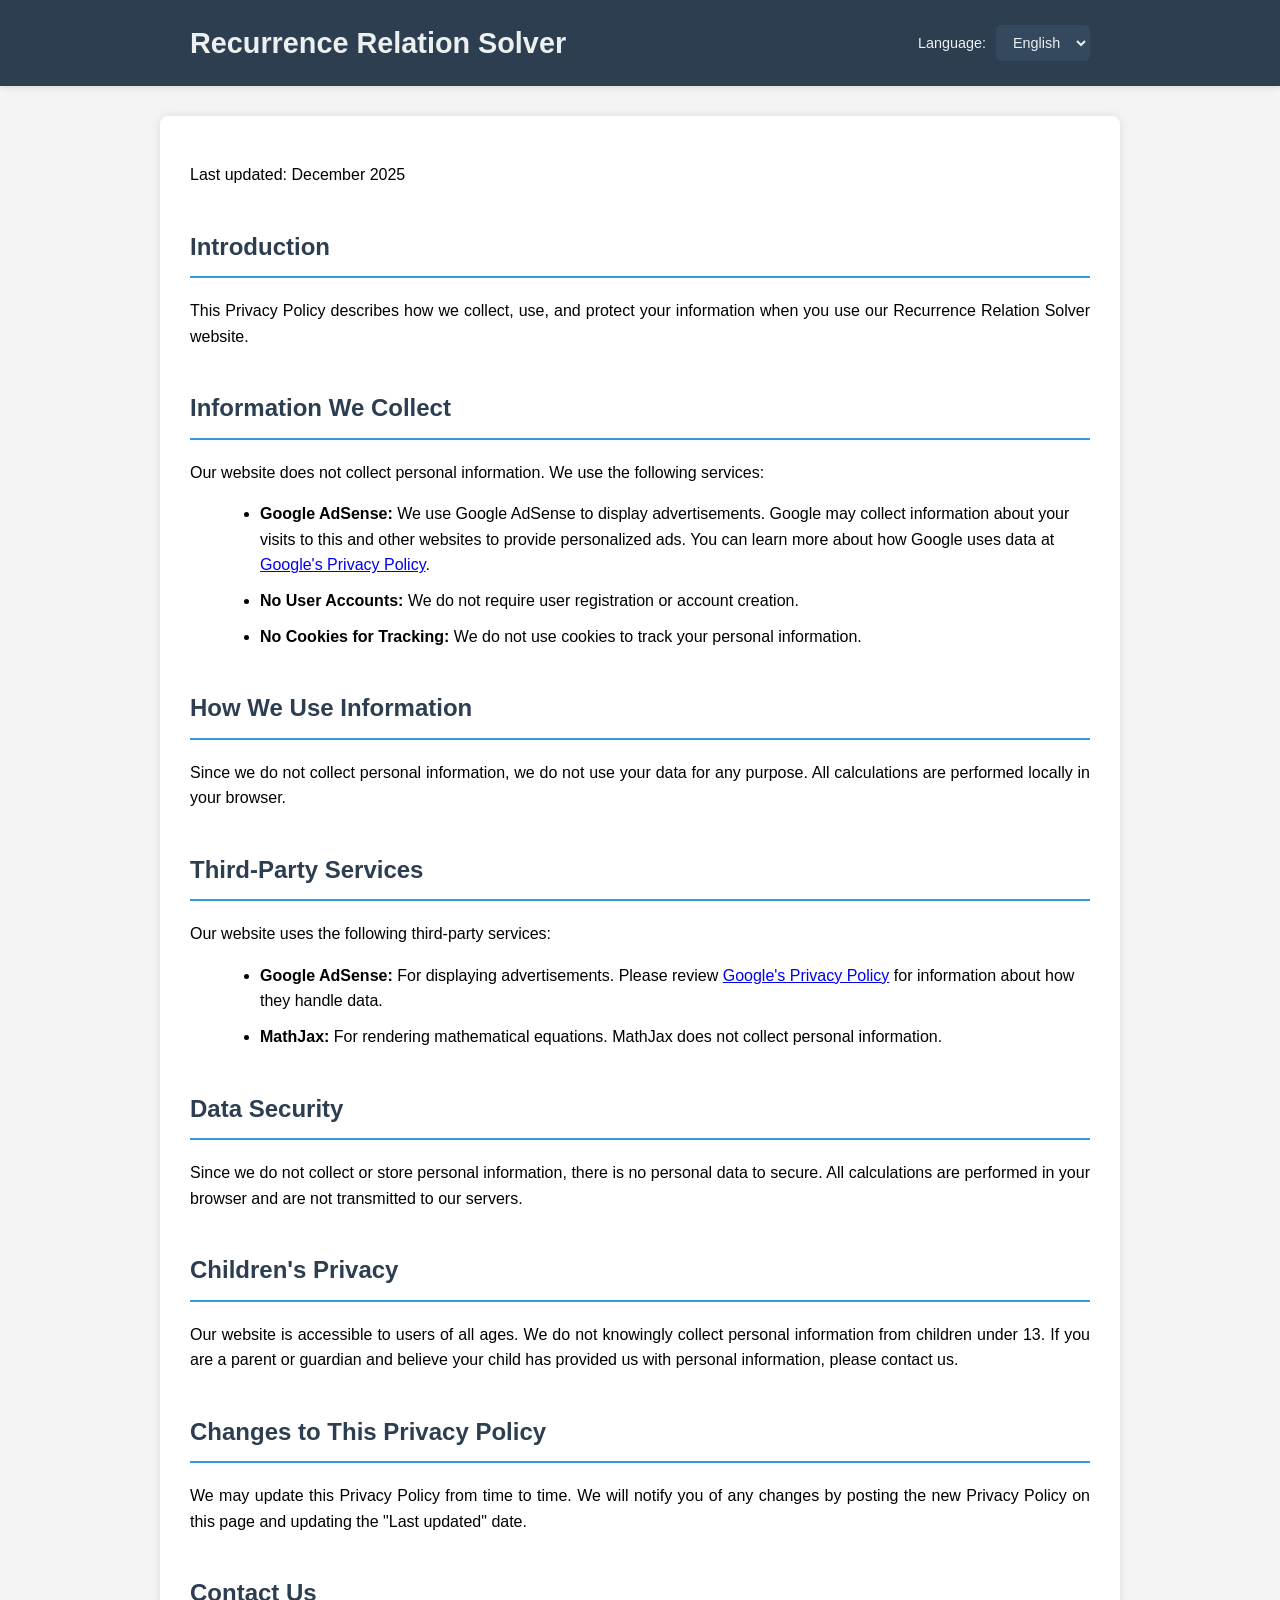
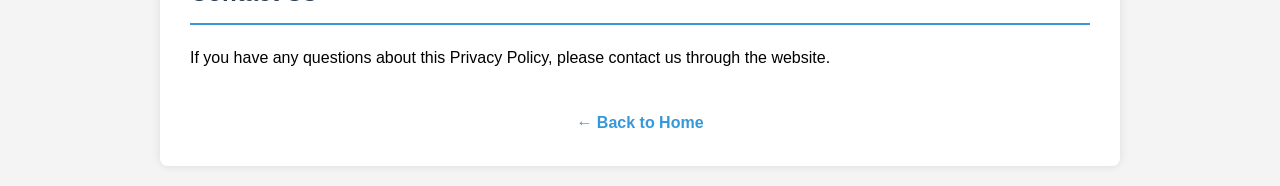
<file: privacy.html>
<!DOCTYPE html>
<html lang="en">

<head>
    <meta charset="UTF-8">
    <meta name="viewport" content="width=device-width, initial-scale=1.0">
    <meta name="description" content="Privacy Policy for Recurrence Relation Solver">
    <title>Privacy Policy - Recurrence Relation Solver</title>
    <link rel="stylesheet" href="style.css">
</head>

<body>
    <header class="header">
        <div class="header-content">
            <div class="header-title">
                <a href="index.html" style="text-decoration: none; color: inherit;">
                    <h1 id="header-title">Recurrence Relation Solver</h1>
                </a>
            </div>
            <div class="header-language">
                <label for="language-select" id="language-label">Language:</label>
                <select name="" id="language-select">
                    <option value="en">English</option>
                    <option value="jp">日本語</option>
                </select>
            </div>
        </div>
    </header>
    <div class="container">
        <h1 id="privacy-title">Privacy Policy</h1>
        <p id="last-updated">Last updated: <span id="update-date">December 2025</span></p>
        
        <section class="content-section">
            <h2 id="intro-title">Introduction</h2>
            <div id="intro-content">
                <p>This Privacy Policy describes how we collect, use, and protect your information when you use our Recurrence Relation Solver website.</p>
            </div>
        </section>

        <section class="content-section">
            <h2 id="data-collection-title">Information We Collect</h2>
            <div id="data-collection-content">
                <p>Our website does not collect personal information. We use the following services:</p>
                <ul>
                    <li><strong>Google AdSense:</strong> We use Google AdSense to display advertisements. Google may collect information about your visits to this and other websites to provide personalized ads. You can learn more about how Google uses data at <a href="https://policies.google.com/privacy" target="_blank">Google's Privacy Policy</a>.</li>
                    <li><strong>No User Accounts:</strong> We do not require user registration or account creation.</li>
                    <li><strong>No Cookies for Tracking:</strong> We do not use cookies to track your personal information.</li>
                </ul>
            </div>
        </section>

        <section class="content-section">
            <h2 id="data-use-title">How We Use Information</h2>
            <div id="data-use-content">
                <p>Since we do not collect personal information, we do not use your data for any purpose. All calculations are performed locally in your browser.</p>
            </div>
        </section>

        <section class="content-section">
            <h2 id="third-party-title">Third-Party Services</h2>
            <div id="third-party-content">
                <p>Our website uses the following third-party services:</p>
                <ul>
                    <li><strong>Google AdSense:</strong> For displaying advertisements. Please review <a href="https://policies.google.com/privacy" target="_blank">Google's Privacy Policy</a> for information about how they handle data.</li>
                    <li><strong>MathJax:</strong> For rendering mathematical equations. MathJax does not collect personal information.</li>
                </ul>
            </div>
        </section>

        <section class="content-section">
            <h2 id="data-security-title">Data Security</h2>
            <div id="data-security-content">
                <p>Since we do not collect or store personal information, there is no personal data to secure. All calculations are performed in your browser and are not transmitted to our servers.</p>
            </div>
        </section>

        <section class="content-section">
            <h2 id="children-title">Children's Privacy</h2>
            <div id="children-content">
                <p>Our website is accessible to users of all ages. We do not knowingly collect personal information from children under 13. If you are a parent or guardian and believe your child has provided us with personal information, please contact us.</p>
            </div>
        </section>

        <section class="content-section">
            <h2 id="changes-title">Changes to This Privacy Policy</h2>
            <div id="changes-content">
                <p>We may update this Privacy Policy from time to time. We will notify you of any changes by posting the new Privacy Policy on this page and updating the "Last updated" date.</p>
            </div>
        </section>

        <section class="content-section">
            <h2 id="contact-title">Contact Us</h2>
            <div id="contact-content">
                <p>If you have any questions about this Privacy Policy, please contact us through the website.</p>
            </div>
        </section>

        <div class="back-link">
            <a href="index.html" id="back-link-text">← Back to Home</a>
        </div>
    </div>

    <script src="script.js"></script>
    <script>
        // Privacy policy specific translations
        const privacyTranslations = {
            en: {
                privacyTitle: "Privacy Policy",
                lastUpdated: "Last updated:",
                introTitle: "Introduction",
                introContent: "<p>This Privacy Policy describes how we collect, use, and protect your information when you use our Recurrence Relation Solver website.</p>",
                dataCollectionTitle: "Information We Collect",
                dataCollectionContent: `<p>Our website does not collect personal information. We use the following services:</p>
                <ul>
                    <li><strong>Google AdSense:</strong> We use Google AdSense to display advertisements. Google may collect information about your visits to this and other websites to provide personalized ads. You can learn more about how Google uses data at <a href="https://policies.google.com/privacy" target="_blank">Google's Privacy Policy</a>.</li>
                    <li><strong>No User Accounts:</strong> We do not require user registration or account creation.</li>
                    <li><strong>No Cookies for Tracking:</strong> We do not use cookies to track your personal information.</li>
                </ul>`,
                dataUseTitle: "How We Use Information",
                dataUseContent: "<p>Since we do not collect personal information, we do not use your data for any purpose. All calculations are performed locally in your browser.</p>",
                thirdPartyTitle: "Third-Party Services",
                thirdPartyContent: `<p>Our website uses the following third-party services:</p>
                <ul>
                    <li><strong>Google AdSense:</strong> For displaying advertisements. Please review <a href="https://policies.google.com/privacy" target="_blank">Google's Privacy Policy</a> for information about how they handle data.</li>
                    <li><strong>MathJax:</strong> For rendering mathematical equations. MathJax does not collect personal information.</li>
                </ul>`,
                dataSecurityTitle: "Data Security",
                dataSecurityContent: "<p>Since we do not collect or store personal information, there is no personal data to secure. All calculations are performed in your browser and are not transmitted to our servers.</p>",
                childrenTitle: "Children's Privacy",
                childrenContent: "<p>Our website is accessible to users of all ages. We do not knowingly collect personal information from children under 13. If you are a parent or guardian and believe your child has provided us with personal information, please contact us.</p>",
                changesTitle: "Changes to This Privacy Policy",
                changesContent: "<p>We may update this Privacy Policy from time to time. We will notify you of any changes by posting the new Privacy Policy on this page and updating the \"Last updated\" date.</p>",
                contactTitle: "Contact Us",
                contactContent: "<p>If you have any questions about this Privacy Policy, please contact us through the website.</p>",
                backLink: "← Back to Home",
                languageLabel: "Language:",
                headerTitle: "Recurrence Relation Solver"
            },
            jp: {
                privacyTitle: "プライバシーポリシー",
                lastUpdated: "最終更新日：",
                introTitle: "はじめに",
                introContent: "<p>このプライバシーポリシーは、漸化式計算機ウェブサイトを使用する際に、お客様の情報をどのように収集、使用、保護するかを説明しています。</p>",
                dataCollectionTitle: "収集する情報",
                dataCollectionContent: `<p>当サイトは個人情報を収集しません。以下のサービスを使用しています：</p>
                <ul>
                    <li><strong>Google AdSense:</strong> 広告を表示するためにGoogle AdSenseを使用しています。Googleは、パーソナライズされた広告を提供するために、このサイトおよび他のウェブサイトへの訪問に関する情報を収集する場合があります。Googleがデータをどのように使用するかについては、<a href="https://policies.google.com/privacy" target="_blank">Googleのプライバシーポリシー</a>をご覧ください。</li>
                    <li><strong>ユーザーアカウント不要:</strong> ユーザー登録やアカウント作成は不要です。</li>
                    <li><strong>追跡用Cookieなし:</strong> 個人情報を追跡するためにCookieを使用していません。</li>
                </ul>`,
                dataUseTitle: "情報の使用方法",
                dataUseContent: "<p>個人情報を収集していないため、お客様のデータをいかなる目的にも使用しません。すべての計算はお客様のブラウザでローカルに実行されます。</p>",
                thirdPartyTitle: "第三者サービス",
                thirdPartyContent: `<p>当サイトは以下の第三者サービスを使用しています：</p>
                <ul>
                    <li><strong>Google AdSense:</strong> 広告表示のため。データの取り扱いについては、<a href="https://policies.google.com/privacy" target="_blank">Googleのプライバシーポリシー</a>をご確認ください。</li>
                    <li><strong>MathJax:</strong> 数式のレンダリングのため。MathJaxは個人情報を収集しません。</li>
                </ul>`,
                dataSecurityTitle: "データセキュリティ",
                dataSecurityContent: "<p>個人情報を収集または保存していないため、保護する個人データはありません。すべての計算はお客様のブラウザで実行され、当社のサーバーに送信されることはありません。</p>",
                childrenTitle: "児童のプライバシー",
                childrenContent: "<p>当サイトは全年齢のユーザーが利用できます。13歳未満の児童から個人情報を故意に収集することはありません。保護者または後見人の方で、お子様が個人情報を提供したとお考えの場合は、お問い合わせください。</p>",
                changesTitle: "プライバシーポリシーの変更",
                changesContent: "<p>このプライバシーポリシーは随時更新される場合があります。変更がある場合は、このページに新しいプライバシーポリシーを掲載し、「最終更新日」を更新してお知らせします。</p>",
                contactTitle: "お問い合わせ",
                contactContent: "<p>このプライバシーポリシーに関するご質問がございましたら、ウェブサイトを通じてお問い合わせください。</p>",
                backLink: "← ホームに戻る",
                languageLabel: "言語:",
                headerTitle: "漸化式計算機"
            }
        };

        const langSelect = document.getElementById("language-select");
        
        // Load saved language preference
        function loadLanguagePreference() {
            const savedLanguage = localStorage.getItem('language-preference');
            if (savedLanguage && (savedLanguage === 'en' || savedLanguage === 'jp')) {
                langSelect.value = savedLanguage;
                setPrivacyLanguage(savedLanguage);
            } else {
                // Default to English if no preference saved
                setPrivacyLanguage('en');
            }
        }
        
        langSelect.addEventListener("change", (event) => {
            const selectedLanguage = event.target.value;
            // Save language preference to localStorage
            localStorage.setItem('language-preference', selectedLanguage);
            setPrivacyLanguage(selectedLanguage);
        });
        
        // Load language preference on page load
        document.addEventListener('DOMContentLoaded', function() {
            loadLanguagePreference();
        });

        function setPrivacyLanguage(language) {
            const t = privacyTranslations[language] || privacyTranslations.en;
            const headerTitle = document.getElementById("header-title");
            const languageLabel = document.getElementById("language-label");
            if (headerTitle) headerTitle.innerText = t.headerTitle;
            if (languageLabel) languageLabel.innerText = t.languageLabel;
            document.getElementById("privacy-title").innerText = t.privacyTitle;
            document.getElementById("intro-title").innerText = t.introTitle;
            document.getElementById("intro-content").innerHTML = t.introContent;
            document.getElementById("data-collection-title").innerText = t.dataCollectionTitle;
            document.getElementById("data-collection-content").innerHTML = t.dataCollectionContent;
            document.getElementById("data-use-title").innerText = t.dataUseTitle;
            document.getElementById("data-use-content").innerHTML = t.dataUseContent;
            document.getElementById("third-party-title").innerText = t.thirdPartyTitle;
            document.getElementById("third-party-content").innerHTML = t.thirdPartyContent;
            document.getElementById("data-security-title").innerText = t.dataSecurityTitle;
            document.getElementById("data-security-content").innerHTML = t.dataSecurityContent;
            document.getElementById("children-title").innerText = t.childrenTitle;
            document.getElementById("children-content").innerHTML = t.childrenContent;
            document.getElementById("changes-title").innerText = t.changesTitle;
            document.getElementById("changes-content").innerHTML = t.changesContent;
            document.getElementById("contact-title").innerText = t.contactTitle;
            document.getElementById("contact-content").innerHTML = t.contactContent;
            document.getElementById("back-link-text").innerText = t.backLink;
        }
    </script>
</body>

</html>
</file>
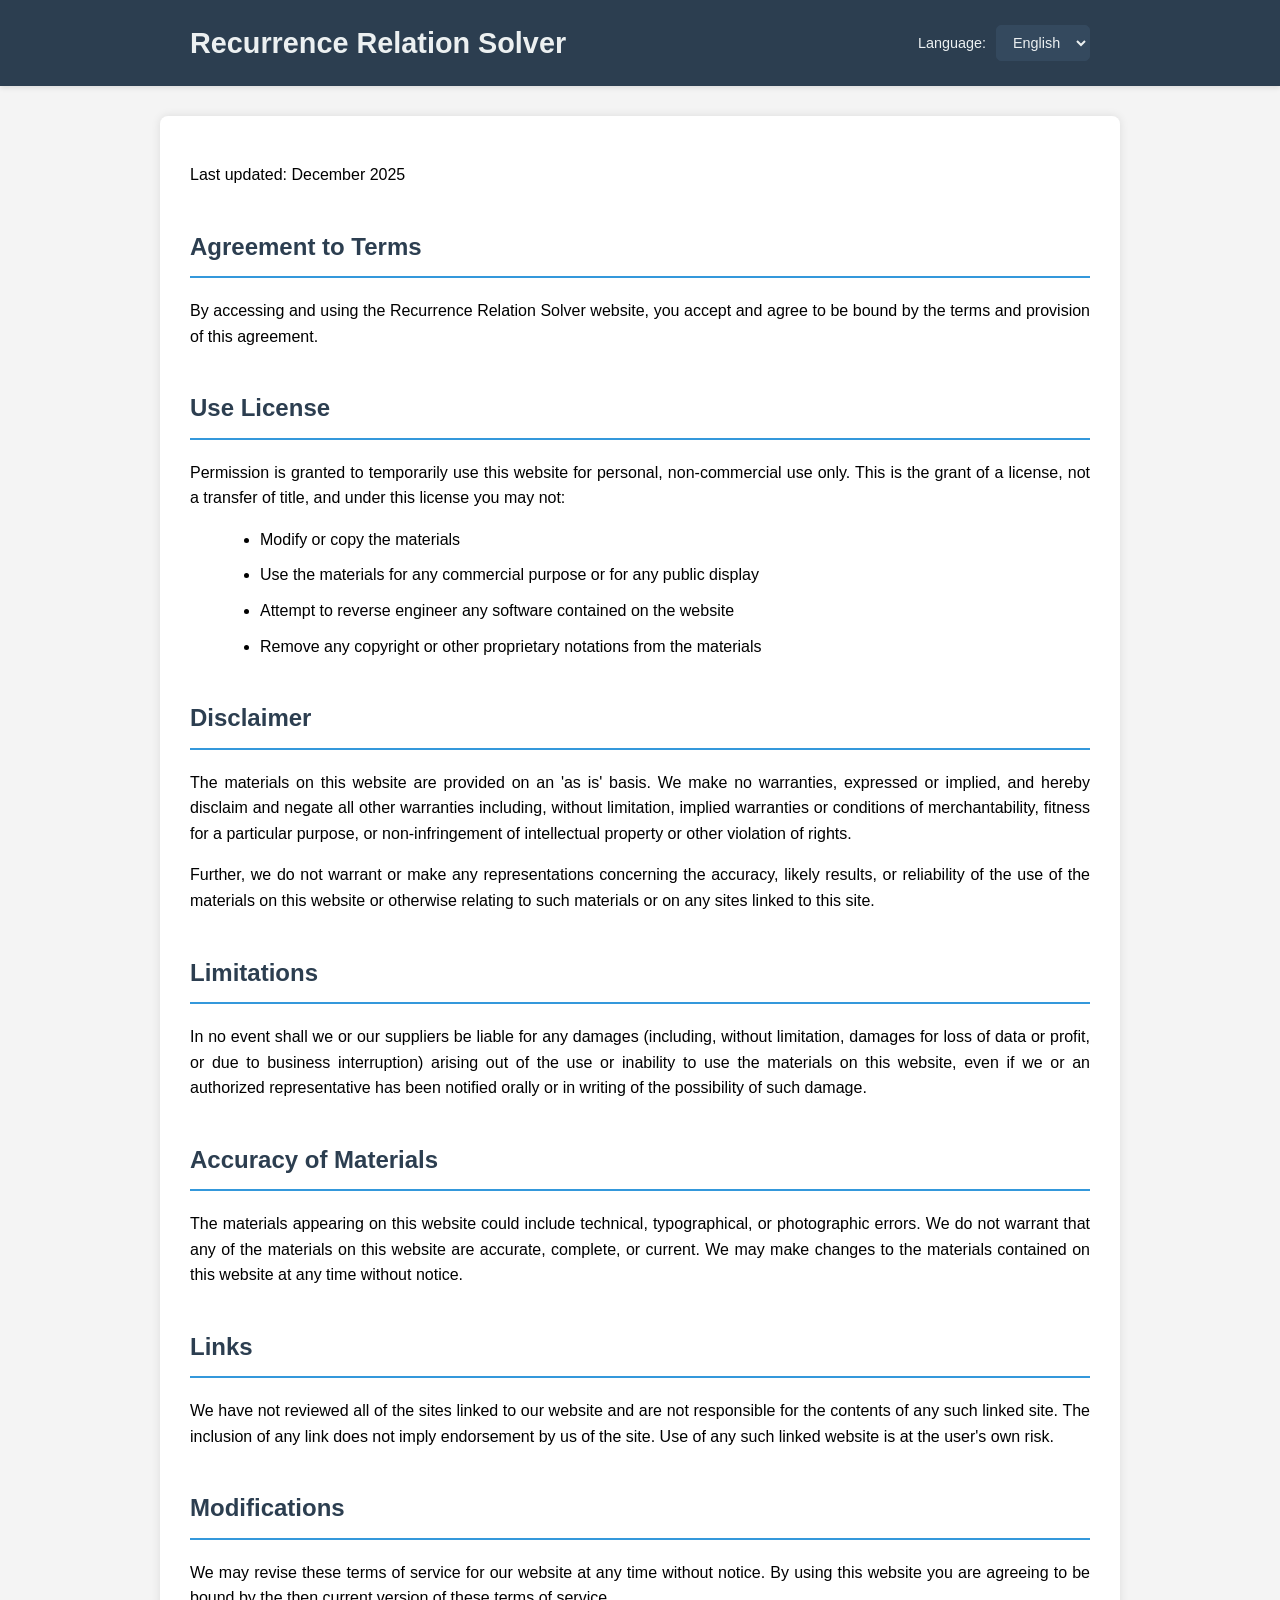
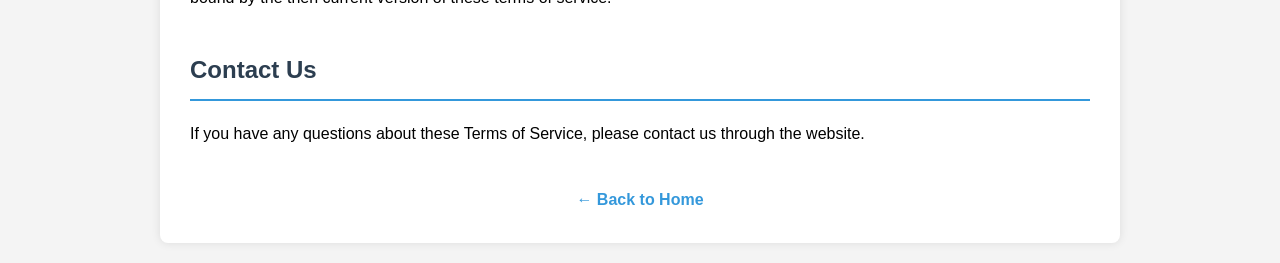
<file: terms.html>
<!DOCTYPE html>
<html lang="en">

<head>
    <meta charset="UTF-8">
    <meta name="viewport" content="width=device-width, initial-scale=1.0">
    <meta name="description" content="Terms of Service for Recurrence Relation Solver">
    <title>Terms of Service - Recurrence Relation Solver</title>
    <link rel="stylesheet" href="style.css">
</head>

<body>
    <header class="header">
        <div class="header-content">
            <div class="header-title">
                <a href="index.html" style="text-decoration: none; color: inherit;">
                    <h1 id="header-title">Recurrence Relation Solver</h1>
                </a>
            </div>
            <div class="header-language">
                <label for="language-select" id="language-label">Language:</label>
                <select name="" id="language-select">
                    <option value="en">English</option>
                    <option value="jp">日本語</option>
                </select>
            </div>
        </div>
    </header>
    <div class="container">
        <h1 id="terms-title">Terms of Service</h1>
        <p id="last-updated">Last updated: <span id="update-date">December 2025</span></p>
        
        <section class="content-section">
            <h2 id="intro-title">Agreement to Terms</h2>
            <div id="intro-content">
                <p>By accessing and using the Recurrence Relation Solver website, you accept and agree to be bound by the terms and provision of this agreement.</p>
            </div>
        </section>

        <section class="content-section">
            <h2 id="use-title">Use License</h2>
            <div id="use-content">
                <p>Permission is granted to temporarily use this website for personal, non-commercial use only. This is the grant of a license, not a transfer of title, and under this license you may not:</p>
                <ul>
                    <li>Modify or copy the materials</li>
                    <li>Use the materials for any commercial purpose or for any public display</li>
                    <li>Attempt to reverse engineer any software contained on the website</li>
                    <li>Remove any copyright or other proprietary notations from the materials</li>
                </ul>
            </div>
        </section>

        <section class="content-section">
            <h2 id="disclaimer-title">Disclaimer</h2>
            <div id="disclaimer-content">
                <p>The materials on this website are provided on an 'as is' basis. We make no warranties, expressed or implied, and hereby disclaim and negate all other warranties including, without limitation, implied warranties or conditions of merchantability, fitness for a particular purpose, or non-infringement of intellectual property or other violation of rights.</p>
                <p>Further, we do not warrant or make any representations concerning the accuracy, likely results, or reliability of the use of the materials on this website or otherwise relating to such materials or on any sites linked to this site.</p>
            </div>
        </section>

        <section class="content-section">
            <h2 id="limitations-title">Limitations</h2>
            <div id="limitations-content">
                <p>In no event shall we or our suppliers be liable for any damages (including, without limitation, damages for loss of data or profit, or due to business interruption) arising out of the use or inability to use the materials on this website, even if we or an authorized representative has been notified orally or in writing of the possibility of such damage.</p>
            </div>
        </section>

        <section class="content-section">
            <h2 id="accuracy-title">Accuracy of Materials</h2>
            <div id="accuracy-content">
                <p>The materials appearing on this website could include technical, typographical, or photographic errors. We do not warrant that any of the materials on this website are accurate, complete, or current. We may make changes to the materials contained on this website at any time without notice.</p>
            </div>
        </section>

        <section class="content-section">
            <h2 id="links-title">Links</h2>
            <div id="links-content">
                <p>We have not reviewed all of the sites linked to our website and are not responsible for the contents of any such linked site. The inclusion of any link does not imply endorsement by us of the site. Use of any such linked website is at the user's own risk.</p>
            </div>
        </section>

        <section class="content-section">
            <h2 id="modifications-title">Modifications</h2>
            <div id="modifications-content">
                <p>We may revise these terms of service for our website at any time without notice. By using this website you are agreeing to be bound by the then current version of these terms of service.</p>
            </div>
        </section>

        <section class="content-section">
            <h2 id="contact-title">Contact Us</h2>
            <div id="contact-content">
                <p>If you have any questions about these Terms of Service, please contact us through the website.</p>
            </div>
        </section>

        <div class="back-link">
            <a href="index.html" id="back-link-text">← Back to Home</a>
        </div>
    </div>

    <script src="script.js"></script>
    <script>
        // Terms of service specific translations
        const termsTranslations = {
            en: {
                termsTitle: "Terms of Service",
                lastUpdated: "Last updated:",
                introTitle: "Agreement to Terms",
                introContent: "<p>By accessing and using the Recurrence Relation Solver website, you accept and agree to be bound by the terms and provision of this agreement.</p>",
                useTitle: "Use License",
                useContent: `<p>Permission is granted to temporarily use this website for personal, non-commercial use only. This is the grant of a license, not a transfer of title, and under this license you may not:</p>
                <ul>
                    <li>Modify or copy the materials</li>
                    <li>Use the materials for any commercial purpose or for any public display</li>
                    <li>Attempt to reverse engineer any software contained on the website</li>
                    <li>Remove any copyright or other proprietary notations from the materials</li>
                </ul>`,
                disclaimerTitle: "Disclaimer",
                disclaimerContent: `<p>The materials on this website are provided on an 'as is' basis. We make no warranties, expressed or implied, and hereby disclaim and negate all other warranties including, without limitation, implied warranties or conditions of merchantability, fitness for a particular purpose, or non-infringement of intellectual property or other violation of rights.</p>
                <p>Further, we do not warrant or make any representations concerning the accuracy, likely results, or reliability of the use of the materials on this website or otherwise relating to such materials or on any sites linked to this site.</p>`,
                limitationsTitle: "Limitations",
                limitationsContent: "<p>In no event shall we or our suppliers be liable for any damages (including, without limitation, damages for loss of data or profit, or due to business interruption) arising out of the use or inability to use the materials on this website, even if we or an authorized representative has been notified orally or in writing of the possibility of such damage.</p>",
                accuracyTitle: "Accuracy of Materials",
                accuracyContent: "<p>The materials appearing on this website could include technical, typographical, or photographic errors. We do not warrant that any of the materials on this website are accurate, complete, or current. We may make changes to the materials contained on this website at any time without notice.</p>",
                linksTitle: "Links",
                linksContent: "<p>We have not reviewed all of the sites linked to our website and are not responsible for the contents of any such linked site. The inclusion of any link does not imply endorsement by us of the site. Use of any such linked website is at the user's own risk.</p>",
                modificationsTitle: "Modifications",
                modificationsContent: "<p>We may revise these terms of service for our website at any time without notice. By using this website you are agreeing to be bound by the then current version of these terms of service.</p>",
                contactTitle: "Contact Us",
                contactContent: "<p>If you have any questions about these Terms of Service, please contact us through the website.</p>",
                backLink: "← Back to Home",
                languageLabel: "Language:",
                headerTitle: "Recurrence Relation Solver"
            },
            jp: {
                termsTitle: "利用規約",
                lastUpdated: "最終更新日：",
                introTitle: "規約への同意",
                introContent: "<p>漸化式計算機ウェブサイトにアクセスし使用することにより、お客様は本規約の条項と規定に拘束されることに同意したものとみなされます。</p>",
                useTitle: "使用ライセンス",
                useContent: `<p>個人の非商業目的のみで、このウェブサイトを一時的に使用する許可が付与されます。これは所有権の譲渡ではなく、ライセンスの付与であり、このライセンスの下で以下を行うことはできません：</p>
                <ul>
                    <li>資料の改変または複製</li>
                    <li>資料を商業目的または公開表示に使用</li>
                    <li>ウェブサイトに含まれるソフトウェアのリバースエンジニアリングを試みる</li>
                    <li>資料から著作権表示またはその他の所有権表示を削除</li>
                </ul>`,
                disclaimerTitle: "免責事項",
                disclaimerContent: `<p>このウェブサイト上の資料は「現状のまま」提供されます。明示または黙示を問わず、いかなる保証も行いません。また、商品性、特定目的への適合性、知的財産権の非侵害、またはその他の権利侵害に関する黙示の保証または条件を含む、すべてのその他の保証を否認し、否定します。</p>
                <p>さらに、このウェブサイト上の資料の使用の正確性、可能性のある結果、または信頼性、またはそのような資料に関連する、またはこのサイトにリンクされているサイトに関する表明や保証は行いません。</p>`,
                limitationsTitle: "制限事項",
                limitationsContent: "<p>当社または当社のサプライヤーは、このウェブサイト上の資料の使用または使用不能から生じる損害（データまたは利益の損失、または事業中断による損害を含むがこれに限定されない）について、当社または権限のある代表者が口頭または書面でそのような損害の可能性について通知されていた場合でも、一切の責任を負いません。</p>",
                accuracyTitle: "資料の正確性",
                accuracyContent: "<p>このウェブサイトに表示される資料には、技術的、タイプミス、または写真の誤りが含まれる可能性があります。このウェブサイト上の資料が正確、完全、または最新であることを保証するものではありません。事前の通知なしに、このウェブサイトに含まれる資料をいつでも変更する場合があります。</p>",
                linksTitle: "リンク",
                linksContent: "<p>当社は、当社のウェブサイトにリンクされているすべてのサイトをレビューしておらず、そのようなリンクされたサイトの内容について責任を負いません。リンクの包含は、当社によるサイトの推奨を意味するものではありません。そのようなリンクされたウェブサイトの使用は、ユーザー自身のリスクで行われます。</p>",
                modificationsTitle: "変更",
                modificationsContent: "<p>事前の通知なしに、当社のウェブサイトのこれらの利用規約をいつでも改訂する場合があります。このウェブサイトを使用することにより、お客様はこれらの利用規約の当時の最新版に拘束されることに同意したものとみなされます。</p>",
                contactTitle: "お問い合わせ",
                contactContent: "<p>これらの利用規約に関するご質問がございましたら、ウェブサイトを通じてお問い合わせください。</p>",
                backLink: "← ホームに戻る",
                languageLabel: "言語:",
                headerTitle: "漸化式計算機"
            }
        };

        const langSelect = document.getElementById("language-select");
        
        // Load saved language preference
        function loadLanguagePreference() {
            const savedLanguage = localStorage.getItem('language-preference');
            if (savedLanguage && (savedLanguage === 'en' || savedLanguage === 'jp')) {
                langSelect.value = savedLanguage;
                setTermsLanguage(savedLanguage);
            } else {
                // Default to English if no preference saved
                setTermsLanguage('en');
            }
        }
        
        langSelect.addEventListener("change", (event) => {
            const selectedLanguage = event.target.value;
            // Save language preference to localStorage
            localStorage.setItem('language-preference', selectedLanguage);
            setTermsLanguage(selectedLanguage);
        });
        
        // Load language preference on page load
        document.addEventListener('DOMContentLoaded', function() {
            loadLanguagePreference();
        });

        function setTermsLanguage(language) {
            const t = termsTranslations[language] || termsTranslations.en;
            const headerTitle = document.getElementById("header-title");
            const languageLabel = document.getElementById("language-label");
            if (headerTitle) headerTitle.innerText = t.headerTitle;
            if (languageLabel) languageLabel.innerText = t.languageLabel;
            document.getElementById("terms-title").innerText = t.termsTitle;
            document.getElementById("intro-title").innerText = t.introTitle;
            document.getElementById("intro-content").innerHTML = t.introContent;
            document.getElementById("use-title").innerText = t.useTitle;
            document.getElementById("use-content").innerHTML = t.useContent;
            document.getElementById("disclaimer-title").innerText = t.disclaimerTitle;
            document.getElementById("disclaimer-content").innerHTML = t.disclaimerContent;
            document.getElementById("limitations-title").innerText = t.limitationsTitle;
            document.getElementById("limitations-content").innerHTML = t.limitationsContent;
            document.getElementById("accuracy-title").innerText = t.accuracyTitle;
            document.getElementById("accuracy-content").innerHTML = t.accuracyContent;
            document.getElementById("links-title").innerText = t.linksTitle;
            document.getElementById("links-content").innerHTML = t.linksContent;
            document.getElementById("modifications-title").innerText = t.modificationsTitle;
            document.getElementById("modifications-content").innerHTML = t.modificationsContent;
            document.getElementById("contact-title").innerText = t.contactTitle;
            document.getElementById("contact-content").innerHTML = t.contactContent;
            document.getElementById("back-link-text").innerText = t.backLink;
        }
    </script>
</body>

</html>
</file>
<file: style.css>
body {
    font-family: Arial, sans-serif;
    background-color: #f4f4f4;
    padding: 20px;
    line-height: 1.6;
    margin: 0;
}

.header {
    background-color: #2c3e50;
    color: #ecf0f1;
    padding: 20px;
    margin-left: -20px;
    margin-right: -20px;
    margin-top: -20px;
    margin-bottom: 30px;
    width: calc(100% + 40px);
    box-sizing: border-box;
    box-shadow: 0 2px 5px rgba(0, 0, 0, 0.1);
}

.header-content {
    max-width: 900px;
    margin: 0 auto;
    display: flex;
    justify-content: space-between;
    align-items: center;
    flex-wrap: wrap;
}

.header-title h1 {
    margin: 0;
    color: #ecf0f1;
    font-size: 1.8em;
}

.header-language {
    display: flex;
    align-items: center;
    gap: 10px;
}

.header-language label {
    color: #ecf0f1;
    margin: 0;
    font-size: 0.9em;
}

select {
    padding: 8px 12px;
    border-radius: 5px;
    border: 1px solid #34495e;
    background-color: #34495e;
    color: #ecf0f1;
    font-size: 0.9em;
    cursor: pointer;
    transition: background-color 0.3s ease;
}

select:hover {
    background-color: #3d566e;
}

select:focus {
    outline: none;
    border-color: #3498db;
}

.container {
    background-color: #fff;
    padding: 30px;
    border-radius: 8px;
    box-shadow: 0 0 10px rgba(0, 0, 0, 0.1);
    max-width: 900px;
    margin: 0 auto;
}

.container h1 {
    text-align: center;
    color: #333;
    margin-bottom: 30px;
    display: none; /* Hide h1 in container since it's now in header */
}

h2 {
    color: #2c3e50;
    margin-top: 40px;
    margin-bottom: 20px;
    border-bottom: 2px solid #3498db;
    padding-bottom: 10px;
}

h3 {
    color: #34495e;
    margin-top: 25px;
    margin-bottom: 15px;
}

.content-section {
    margin-bottom: 40px;
}

.content-section p {
    margin-bottom: 15px;
    text-align: justify;
}

.content-section ul, .content-section ol {
    margin-left: 30px;
    margin-bottom: 20px;
}

.content-section li {
    margin-bottom: 10px;
}

.formula {
    text-align: center;
    font-size: 1.1em;
    font-style: italic;
    margin: 20px 0;
    padding: 15px;
    background-color: #f8f9fa;
    border-left: 4px solid #3498db;
}

.faq-item {
    margin-bottom: 25px;
    padding: 15px;
    background-color: #f8f9fa;
    border-radius: 5px;
}

.faq-item h3 {
    margin-top: 0;
    color: #2980b9;
}

.faq-item p {
    margin-bottom: 0;
}

label {
    display: block;
    margin-bottom: 5px;
}

.input-group {
    display: flex;
    justify-content:center;
    align-items: center;
    flex-wrap: wrap;
}

.input-group label{
    width: 200px;
}

.input-block {
    display: flex;
    align-items: center;
    margin-bottom: 10px;
}

.input-group img{
    width: 50%;
    height: auto;
}

.initial {
    display: flex;
    justify-content: center;
    align-items: center;
    margin-bottom: 10px;
}

.initial img{
    margin-left: 20px;
}

input {
    width: 50px;
    height: 50px;
    padding: 0px;
    margin-bottom: 10px;
    border: 1px solid #ccc;
    border-radius: 4px;
    font-size: 24px;
}

button {
    width: 100%;
    padding: 10px;
    background-color: #28a745;
    color: white;
    border: none;
    border-radius: 4px;
    cursor: pointer;
}

button:hover {
    background-color: #218838;
}

#solution {
    display: flex;
    text-align: center;
    justify-content: center;
    align-items: center;
    height: 50px;
    margin-top: 30px;
}

.result-error {
    color: #c0392b;
    font-size: 15px;
    padding: 10px;
}

.result-text {
    width: 100%;
    min-height: 50px;
    font-size: 24px;
    font-family: 'Cambria Math';
    padding: 20px;
    background-color: #f8f9fa;
    border-radius: 5px;
    margin-top: 20px;
}

.footer {
    background-color: #2c3e50;
    color: #ecf0f1;
    padding: 30px 20px;
    margin-top: 50px;
    margin-left: -20px;
    margin-right: -20px;
    width: calc(100% + 40px);
    text-align: center;
    box-sizing: border-box;
}

.footer-content {
    max-width: 900px;
    margin: 0 auto;
}

.footer-links {
    margin-bottom: 15px;
}

.footer-links a {
    color: #ecf0f1;
    text-decoration: none;
    margin: 0 10px;
    transition: color 0.3s ease;
}

.footer-links a:hover {
    color: #3498db;
}

.footer-separator {
    color: #7f8c8d;
    margin: 0 5px;
}

.footer-copyright {
    margin-top: 15px;
    font-size: 0.9em;
    color: #bdc3c7;
}

.back-link {
    margin-top: 40px;
    text-align: center;
}

.back-link a {
    color: #3498db;
    text-decoration: none;
    font-weight: bold;
    transition: color 0.3s ease;
}

.back-link a:hover {
    color: #2980b9;
}

@media (max-width: 768px) {
    .container {
        padding: 15px;
    }
    
    h2 {
        font-size: 1.3em;
    }
    
    .content-section ul, .content-section ol {
        margin-left: 20px;
    }
    
    .header {
        margin-left: -20px;
        margin-right: -20px;
        margin-top: -20px;
        width: calc(100% + 40px);
    }
    
    .header-content {
        flex-direction: column;
        gap: 15px;
        text-align: center;
    }
    
    .header-title h1 {
        font-size: 1.5em;
    }
    
    .header-language {
        justify-content: center;
    }
    
    .footer {
        margin-left: -20px;
        margin-right: -20px;
        width: calc(100% + 40px);
    }
    
    .footer-links {
        display: flex;
        flex-direction: column;
        gap: 10px;
    }
    
    .footer-separator {
        display: none;
    }
}
</file>
